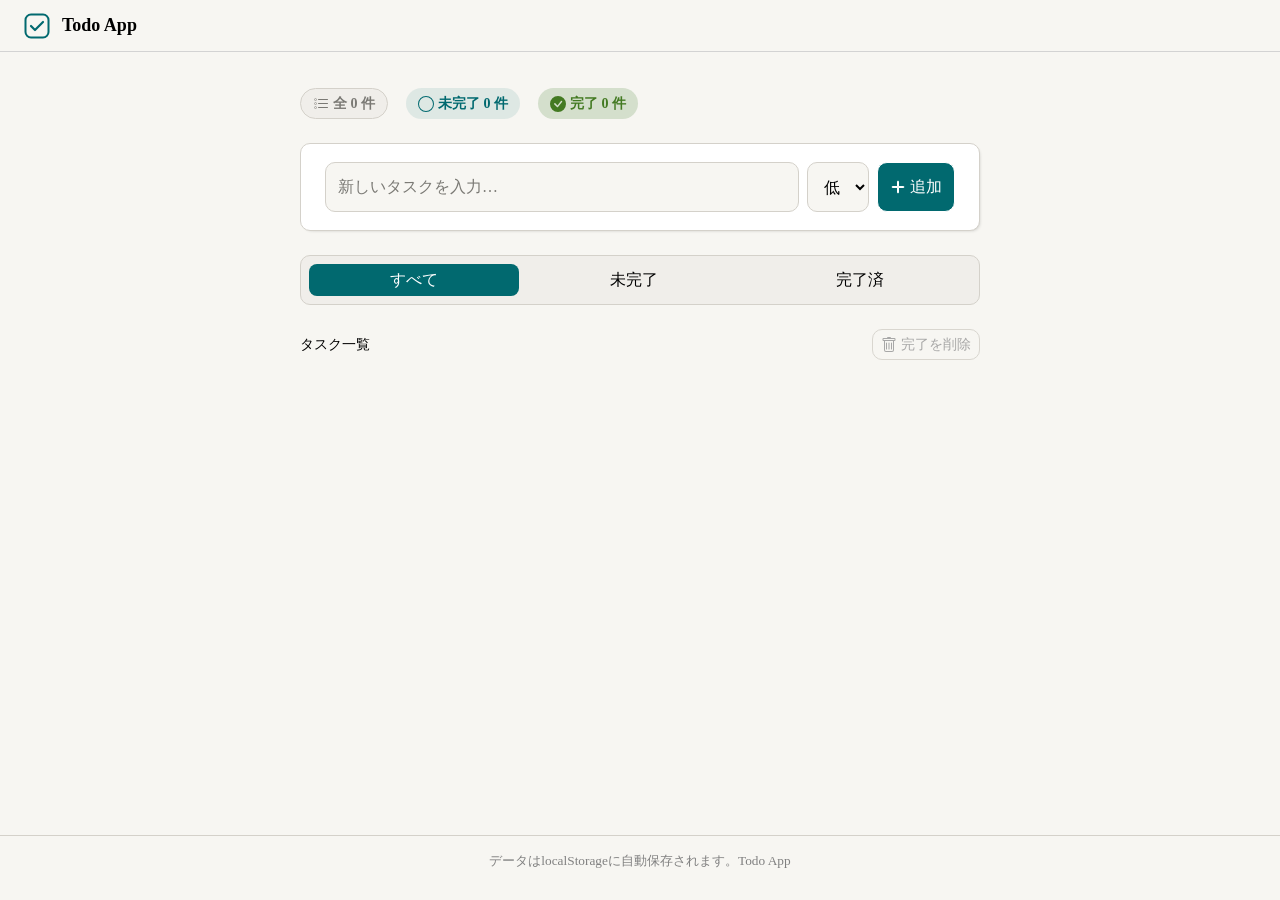
<file: TodoAppOriginal/index.html>
<!doctype html>
<html lang="ja">
  <head>
    <meta charset="UTF-8" />
    <meta name="viewport" content="width=device-width, initial-scale=1.0" />
    <link rel="stylesheet" href="style.css" />
    <title>Todo App</title>
  </head>
  <body>
    <!-- header -->
    <header>
      <div class="container">
        <a href="#">
          <svg
            width="26"
            height="26"
            viewBox="0 0 26 26"
            fill="none"
            aria-label="Logo"
          >
            <rect
              x="1.5"
              y="1.5"
              width="23"
              height="23"
              rx="5.5"
              stroke="currentColor"
              stroke-width="2"
            />
            <path
              d="M7 13l4 4 8-8"
              stroke="currentColor"
              stroke-width="2.2"
              stroke-linecap="round"
              stroke-linejoin="round"
            />
          </svg>
          <h1>Todo App</h1>
        </a>
        <!-- 未実装 -->
        <!-- <button aria-label="テーマ切り替え">
          <svg
            width="16"
            height="16"
            fill="currentColor"
            class="bi bi-moon-fill"
            viewBox="0 0 16 16"
          >
            <path
              d="M6 .278a.77.77 0 0 1 .08.858 7.2 7.2 0 0 0-.878 3.46c0 4.021 3.278 7.277 7.318 7.277q.792-.001 1.533-.16a.79.79 0 0 1 .81.316.73.73 0 0 1-.031.893A8.35 8.35 0 0 1 8.344 16C3.734 16 0 12.286 0 7.71 0 4.266 2.114 1.312 5.124.06A.75.75 0 0 1 6 .278"
            />
          </svg>
        </button> -->
      </div>
    </header>
    <!-- main -->
    <main>
      <div>
        <!-- status tags section -->
        <section id="status-tags" class="container">
          <div id="status-tag-all" class="container">
            <svg
              width="16"
              height="16"
              fill="currentColor"
              class="bi bi-list-task"
              viewBox="0 0 16 16"
            >
              <path
                fill-rule="evenodd"
                d="M2 2.5a.5.5 0 0 0-.5.5v1a.5.5 0 0 0 .5.5h1a.5.5 0 0 0 .5-.5V3a.5.5 0 0 0-.5-.5zM3 3H2v1h1z"
              />
              <path
                d="M5 3.5a.5.5 0 0 1 .5-.5h9a.5.5 0 0 1 0 1h-9a.5.5 0 0 1-.5-.5M5.5 7a.5.5 0 0 0 0 1h9a.5.5 0 0 0 0-1zm0 4a.5.5 0 0 0 0 1h9a.5.5 0 0 0 0-1z"
              />
              <path
                fill-rule="evenodd"
                d="M1.5 7a.5.5 0 0 1 .5-.5h1a.5.5 0 0 1 .5.5v1a.5.5 0 0 1-.5.5H2a.5.5 0 0 1-.5-.5zM2 7h1v1H2zm0 3.5a.5.5 0 0 0-.5.5v1a.5.5 0 0 0 .5.5h1a.5.5 0 0 0 .5-.5v-1a.5.5 0 0 0-.5-.5zm1 .5H2v1h1z"
              />
            </svg>
            <p>全 <span id="status-all">0</span> 件</p>
          </div>
          <div id="status-tag-active" class="container">
            <svg
              width="16"
              height="16"
              fill="currentColor"
              class="bi bi-circle"
              viewBox="0 0 16 16"
            >
              <path
                d="M8 15A7 7 0 1 1 8 1a7 7 0 0 1 0 14m0 1A8 8 0 1 0 8 0a8 8 0 0 0 0 16"
              />
            </svg>
            <p>未完了 <span id="status-active">0</span> 件</p>
          </div>
          <div id="status-tag-done" class="container">
            <svg
              width="16"
              height="16"
              fill="currentColor"
              class="bi bi-check-circle-fill"
              viewBox="0 0 16 16"
            >
              <path
                d="M16 8A8 8 0 1 1 0 8a8 8 0 0 1 16 0m-3.97-3.03a.75.75 0 0 0-1.08.022L7.477 9.417 5.384 7.323a.75.75 0 0 0-1.06 1.06L6.97 11.03a.75.75 0 0 0 1.079-.02l3.992-4.99a.75.75 0 0 0-.01-1.05z"
              />
            </svg>
            <p>完了 <span id="status-done">0</span> 件</p>
          </div>
        </section>
        <!-- task form -->
        <section id="task-form">
          <div class="container">
            <input
              aria-label="タスク名"
              type="text"
              id="task-input"
              placeholder="新しいタスクを入力…"
              maxlength="100"
              autocomplete="off"
            />
            <select aria-label="優先度" id="task-select">
              <option value="低">低</option>
              <option value="中">中</option>
              <option value="高">高</option>
            </select>
            <button id="task-button" class="container">
              <svg
                width="16"
                height="16"
                fill="currentColor"
                class="bi bi-plus-lg"
                viewBox="0 0 16 16"
              >
                <path
                  fill-rule="evenodd"
                  d="M8 2a.5.5 0 0 1 .5.5v5h5a.5.5 0 0 1 0 1h-5v5a.5.5 0 0 1-1 0v-5h-5a.5.5 0 0 1 0-1h5v-5A.5.5 0 0 1 8 2"
                />
              </svg>
              <span>追加</span>
            </button>
          </div>
        </section>
        <!-- status filter -->
        <section id="status-filter">
          <div class="container">
            <button id="filter-all">すべて</button>
            <button id="filter-active">未完了</button>
            <button id="filter-done">完了済</button>
          </div>
        </section>
        <!-- task -->
        <section id="task">
          <div id="task-header" class="container">
            <p>タスク一覧</p>
            <button class="container">
              <svg
                width="16"
                height="16"
                fill="currentColor"
                class="bi bi-trash"
                viewBox="0 0 16 16"
              >
                <path
                  d="M5.5 5.5A.5.5 0 0 1 6 6v6a.5.5 0 0 1-1 0V6a.5.5 0 0 1 .5-.5m2.5 0a.5.5 0 0 1 .5.5v6a.5.5 0 0 1-1 0V6a.5.5 0 0 1 .5-.5m3 .5a.5.5 0 0 0-1 0v6a.5.5 0 0 0 1 0z"
                />
                <path
                  d="M14.5 3a1 1 0 0 1-1 1H13v9a2 2 0 0 1-2 2H5a2 2 0 0 1-2-2V4h-.5a1 1 0 0 1-1-1V2a1 1 0 0 1 1-1H6a1 1 0 0 1 1-1h2a1 1 0 0 1 1 1h3.5a1 1 0 0 1 1 1zM4.118 4 4 4.059V13a1 1 0 0 0 1 1h6a1 1 0 0 0 1-1V4.059L11.882 4zM2.5 3h11V2h-11z"
                />
              </svg>
              完了を削除
            </button>
          </div>
          <div id="task-body">
            <article class="container">
              <input
                type="checkbox"
                name="task"
                class="task-check"
                aria-label="タスク完了チェック"
              />
              <div class="task-body">
                <p class="task-body-main">タスクサンプル</p>
                <p class="task-body-sub container">
                  優先度：低　<svg
                    width="12"
                    height="12"
                    fill="currentColor"
                    class="bi bi-clock"
                    viewBox="0 0 16 16"
                  >
                    <path
                      d="M8 3.5a.5.5 0 0 0-1 0V9a.5.5 0 0 0 .252.434l3.5 2a.5.5 0 0 0 .496-.868L8 8.71z"
                    />
                    <path
                      d="M8 16A8 8 0 1 0 8 0a8 8 0 0 0 0 16m7-8A7 7 0 1 1 1 8a7 7 0 0 1 14 0"
                    /></svg
                  >&nbsp;<time>2026-7-9 05:02</time>
                </p>
              </div>
              <button class="task-button" aria-label="タスク削除ボタン">
                <svg
                  width="16"
                  height="16"
                  fill="currentColor"
                  class="bi bi-trash"
                  viewBox="0 0 16 16"
                >
                  <path
                    d="M5.5 5.5A.5.5 0 0 1 6 6v6a.5.5 0 0 1-1 0V6a.5.5 0 0 1 .5-.5m2.5 0a.5.5 0 0 1 .5.5v6a.5.5 0 0 1-1 0V6a.5.5 0 0 1 .5-.5m3 .5a.5.5 0 0 0-1 0v6a.5.5 0 0 0 1 0z"
                  />
                  <path
                    d="M14.5 3a1 1 0 0 1-1 1H13v9a2 2 0 0 1-2 2H5a2 2 0 0 1-2-2V4h-.5a1 1 0 0 1-1-1V2a1 1 0 0 1 1-1H6a1 1 0 0 1 1-1h2a1 1 0 0 1 1 1h3.5a1 1 0 0 1 1 1zM4.118 4 4 4.059V13a1 1 0 0 0 1 1h6a1 1 0 0 0 1-1V4.059L11.882 4zM2.5 3h11V2h-11z"
                  />
                </svg>
              </button>
            </article>
          </div>
        </section>
      </div>
    </main>
    <footer>
      <small>データはlocalStorageに自動保存されます。Todo App</small>
    </footer>
    <script src="task_store.js" defer></script>
    <script src="filter_task.js" defer></script>
    <script src="add_task.js" defer></script>
    <script src="completed_task.js" defer></script>
    <script src="delete_task.js" defer></script>
  </body>
</html>
</file>
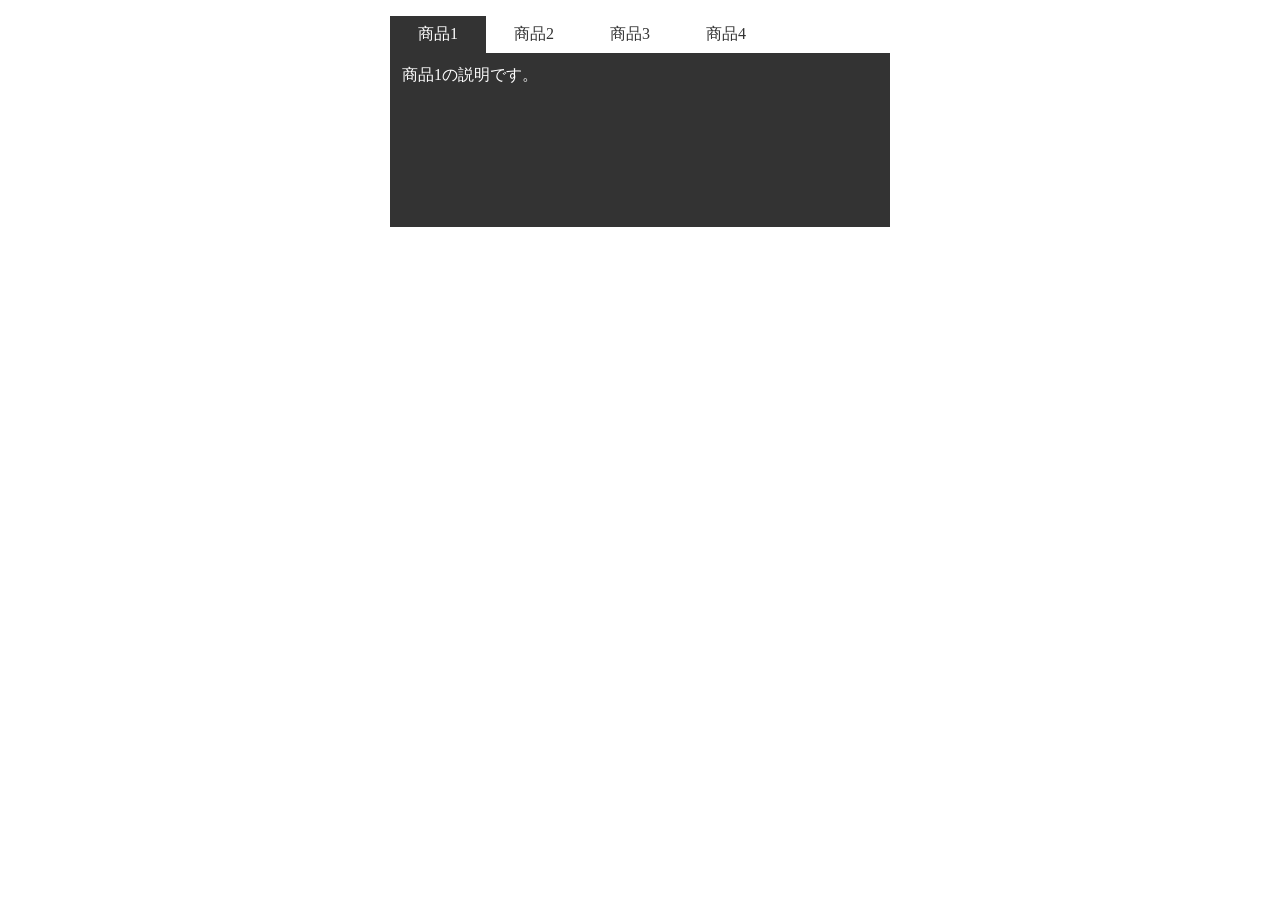
<file: 01/02.html>
<!doctype html>
<html lang="ja">
  <head>
    <meta charset="utf-8" />
    <title>My Playground</title>
    <style>
      .container {
        margin: 16px auto;
        width: 500px;
      }
      .tabs {
        list-style: none;
        padding: 0;
        margin: 0;
        display: flex;
      }
      .tabs li a {
        display: inline-block;
        width: 80px;
        text-align: center;
        padding: 8px;
        color: #333;
        text-decoration: none;
      }
      .tabs li a.active {
        background: #333;
        color: #fff;
      }
      .content.active {
        background: #333;
        color: #fff;
        min-height: 150px;
        padding: 12px;
        display: block;
      }
      .content {
        display: none;
      }
    </style>
  </head>
  <body>
    <div class="container">
      <ul class="tabs">
        <li><a href="#" class="active" data-id="p1">商品1</a></li>
        <li><a href="#" data-id="p2">商品2</a></li>
        <li><a href="#" data-id="p3">商品3</a></li>
        <li><a href="#" data-id="p4">商品4</a></li>
      </ul>
      <section class="content active" id="p1">商品1の説明です。</section>
      <section class="content" id="p2">商品2の説明です。</section>
      <section class="content" id="p3">商品3の説明です。</section>
      <section class="content" id="p4">商品4の説明です。</section>
    </div>
    <script>
      // タブのリンク要素を取得
      const tabs = document.querySelectorAll(".tabs li a");
      // コンテンツの要素を取得
      const contents = document.querySelectorAll(".content");

      // すべてのタブ要素に対して処理を実行
      tabs.forEach((clickedItem) => {
        // タブがクリックされたときの処理
        clickedItem.addEventListener("click", (e) => {
          // リンクによるページ遷移を抑制
          e.preventDefault();

          // いったんすべてのタブを非アクティブにする
          tabs.forEach((item) => {
            item.classList.remove("active");
          });
          // クリックされたタブだけアクティブにする
          clickedItem.classList.add("active");

          // いったんすべてのコンテンツ要素を非アクティブにする
          contents.forEach((content) => {
            content.classList.remove("active");
          });
          // クリックされたタブに対応するコンテンツ要素だけアクティブにする
          document
            .getElementById(clickedItem.dataset.id)
            .classList.add("active");
        });
      });
    </script>
  </body>
</html>
</file>
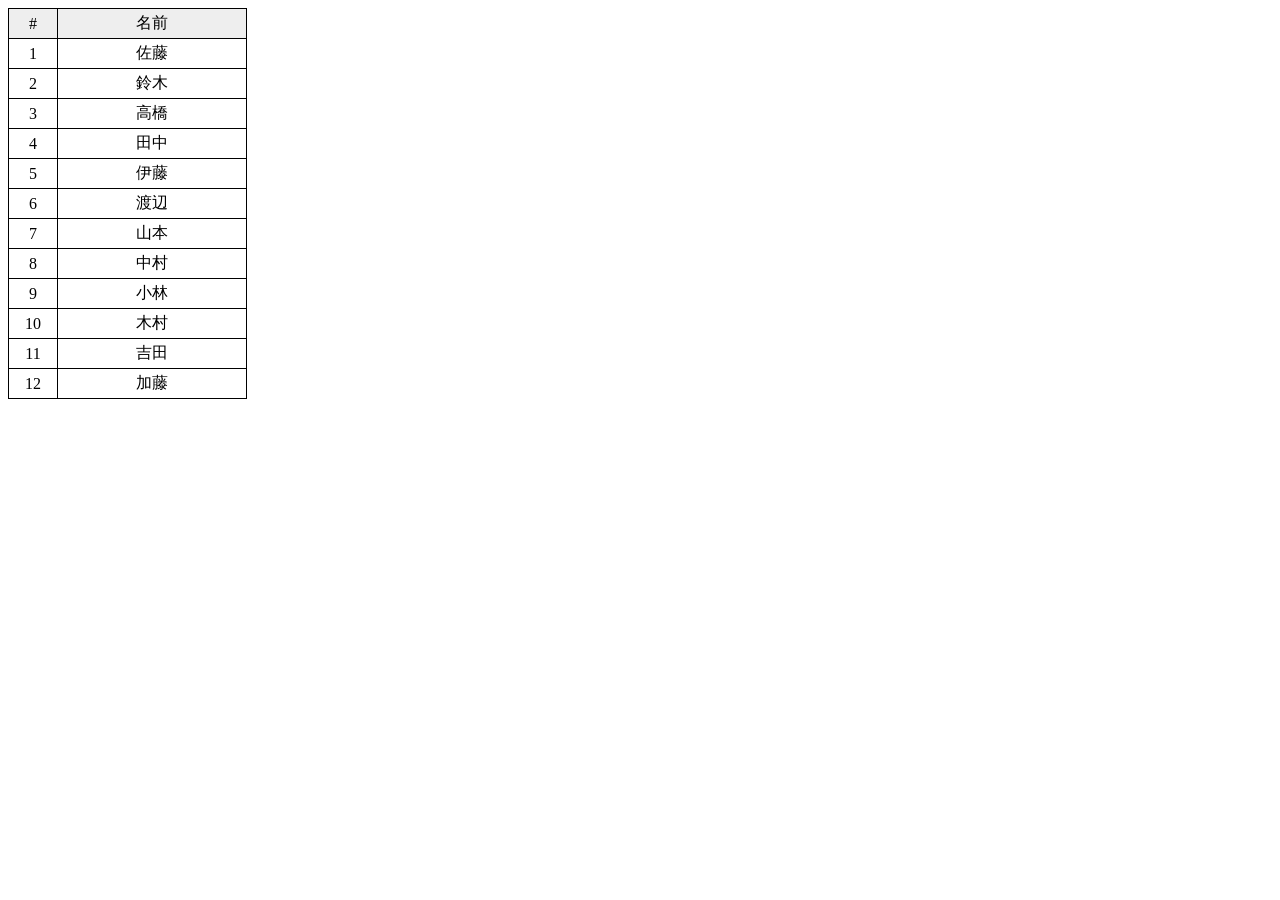
<file: 01/03.html>
<!doctype html>
<html lang="ja">
  <head>
    <meta charset="utf-8" />
    <title>My Playground</title>
    <style>
      table {
        border-collapse: collapse;
      }
      th {
        font-weight: normal;
        background: #eee;
      }
      th,
      td {
        padding: 4px;
        border: 1px solid;
        text-align: center;
      }
      th:nth-child(1) {
        width: 40px;
      }
      th:nth-child(2) {
        width: 180px;
      }
    </style>
  </head>
  <body>
    <table>
      <thead>
        <tr>
          <th>#</th>
          <th>名前</th>
        </tr>
      </thead>
      <tbody id="names"></tbody>
    </table>
    <script>
      // 名前の配列を定義
      const names = [
        "佐藤",
        "鈴木",
        "高橋",
        "田中",
        "伊藤",
        "渡辺",
        "山本",
        "中村",
        "小林",
        "木村",
        "吉田",
        "加藤",
      ];

      // 配列のすべての要素に対して処理を実行
      names.forEach((name, index) => {
        // 新しいtr要素を作成
        const tr = document.createElement("tr");
        // インデックス用のtd要素を作成し、インデックスを設定
        const indexTd = document.createElement("td");
        indexTd.textContent = index + 1;
        // 名前用のtd要素を作成し、名前を設定
        const nameTd = document.createElement("td");
        nameTd.textContent = name;
        // インデックス用のtd要素をtr要素に追加
        tr.appendChild(indexTd);
        // 名前用のtd要素をtr要素に追加
        tr.appendChild(nameTd);
        // tr要素をテーブルのtbody要素に追加
        document.getElementById("names").appendChild(tr);
      });
    </script>
  </body>
</html>
</file>
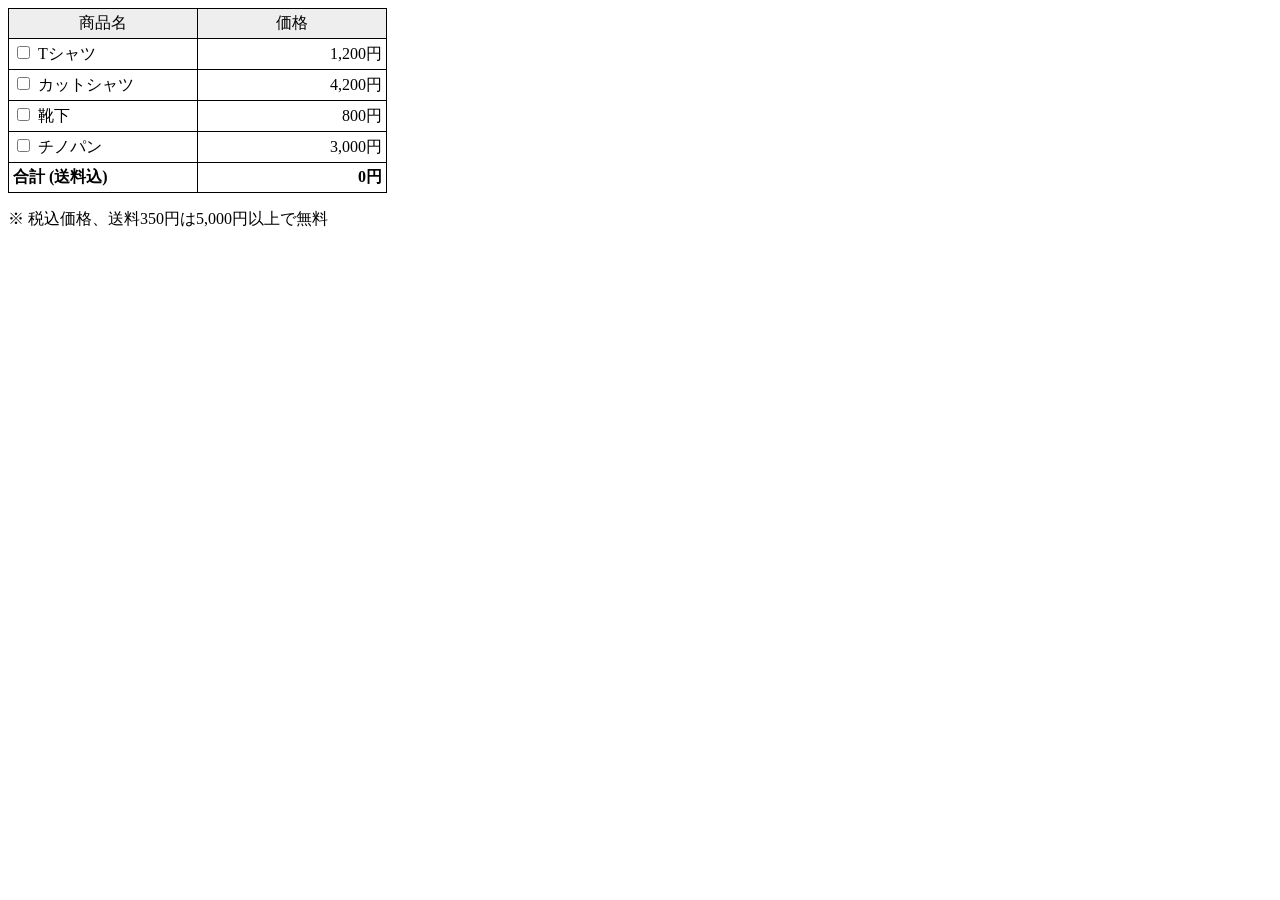
<file: 01/04.html>
<!doctype html>
<html lang="ja">
  <head>
    <meta charset="utf-8" />
    <title>My Playground</title>
    <style>
      table {
        border-collapse: collapse;
      }
      th {
        font-weight: normal;
        background: #eee;
      }
      th,
      td {
        padding: 4px;
        border: 1px solid;
      }
      th:nth-child(1) {
        width: 180px;
      }
      th:nth-child(2) {
        width: 180px;
      }
      td:nth-child(2) {
        text-align: right;
      }
      tr:last-child {
        font-weight: bold;
      }
      input[type="checkbox"] {
        margin-right: 8px;
      }
    </style>
  </head>
  <body>
    <table>
      <thead>
        <tr>
          <th>商品名</th>
          <th>価格</th>
        </tr>
      </thead>
      <tbody id="items">
        <tr>
          <td>合計 (送料込)</td>
          <td><span id="total">0</span>円</td>
        </tr>
      </tbody>
    </table>
    <p>※ 税込価格、送料350円は5,000円以上で無料</p>
    <script>
      // 合計金額を0で初期化
      let total = 0;
      // 送料を定義するための変数
      let shipping;
      // HTMLからitemsというIDを持つテーブル要素を取得
      const table = document.getElementById("items");
      // HTMLからtotalというIDを持つspan要素を取得
      const totalSpan = document.getElementById("total");
      // 商品データを格納した配列
      const items = [
        { name: "Tシャツ", price: 1200 },
        { name: "カットシャツ", price: 4200 },
        { name: "靴下", price: 800 },
        { name: "チノパン", price: 3000 },
      ];

      // すべての商品データに対して処理を行う
      items.forEach((item) => {
        // 新しいtr要素を作成
        const tr = document.createElement("tr");
        // 新しいtd要素を作成
        const nameTd = document.createElement("td");
        // 商品名のテキストを作成
        const nameText = document.createTextNode(item.name);
        // チェックボックスを作成
        const checkbox = document.createElement("input");
        // チェックボックスのタイプを設定
        checkbox.type = "checkbox";
        // チェックボックスがチェックされたときの処理
        checkbox.addEventListener("change", () => {
          // チェックされている場合、合計金額を加算
          if (checkbox.checked) {
            total += Number(item.price);
          } else {
            // チェックされていない場合、合計金額から減算
            total -= Number(item.price);
          }
          // 合計金額が5000以上または0の場合、送料は0
          if (total >= 5000 || total === 0) {
            shipping = 0;
          } else {
            // それ以外の場合、送料は350
            shipping = 350;
          }
          // 合計金額と送料を加算し、totalSpanに表示
          totalSpan.textContent = (total + shipping).toLocaleString();
        });
        // 新しいtd要素を作成
        const priceTd = document.createElement("td");
        // 価格をテキストとしてtd要素に追加
        priceTd.textContent = item.price.toLocaleString() + "円";
        // td要素にチェックボックスと商品名を追加
        nameTd.appendChild(checkbox);
        nameTd.appendChild(nameText);
        // tr要素に商品名のtd要素と価格のtd要素を追加
        tr.appendChild(nameTd);
        tr.appendChild(priceTd);
        // tr要素をテーブルの最後の行の前に挿入
        table.insertBefore(tr, table.rows[table.rows.length - 1]);
      });
    </script>
  </body>
</html>
</file>
<file: TodoAppOriginal/style.css>
@charset "utf-8";
@import url("common.css");
@import url("reset.css");
@import url("animation.css");

/* body */
body {
  background: #f7f6f2;
}

/* header */
header {
  border-bottom: solid 1px lightgray;
}
header > div {
  justify-content: space-between;
  padding: 12px 24px;
}

header > div > a {
  display: flex;
  align-items: center;
  gap: 12px;
}

header > div > a > svg {
  color: #01696f;
}

header h1 {
  font-size: 18px;
}

header button {
  width: 36px;
  height: 36px;
  display: flex;
  justify-content: center;
  align-items: center;
  border: solid 1px lightgray;
  border-radius: 50%;
  color: #7a7974;
}

/* main */
main {
  max-width: 680px;
  min-height: 87vh;
  padding: 12px 0;
  margin: 0 auto;
}

/* status-tags */
#status-tags {
  margin: 24px 0;
  gap: 18px;
  justify-content: start;
}
#status-tag-all,
#status-tag-active,
#status-tag-done {
  align-items: center;
  gap: 4px;
  font-size: 14px;
  font-weight: 600;
  border-radius: 20px;
  padding: 4px 12px;
}

#status-tag-all {
  border: solid 1px;
  color: #7a7974;
  background: #f0eeea;
  border-color: #d4d1ca;
}

#status-tag-active {
  color: #01696f;
  background: rgba(1, 105, 111, 0.1);
}

#status-tag-done {
  color: #437a22;
  background: #d4dfcc;
}

/* task-form */
#task-form {
  margin: 24px 0;
}
#task-form > div {
  width: 100%;
  background: #ffffff;
  padding: 18px 24px;
  border: 1px solid #d4d1ca;
  border-radius: 10px;
  box-shadow: 2px 2px 4px -4px gray;
  gap: 8px;
}

#task-input {
  padding: 12px;
  border: 1px solid #d4d1ca;
  background: #f7f6f2;
  border-radius: 10px;
  font-weight: 400;
  flex: 1;
}

#task-input::placeholder {
  font-weight: 400;
  color: #7a7974;
}

#task-input:focus {
  outline: none;
  border-color: #01696f;
  box-shadow: 0 0 0 3px rgba(1, 105, 111, 0.15);
}

#task-select {
  padding: 12px;
  border: 1px solid #d4d1ca;
  border-radius: 10px;
  background: #f7f6f2;
}

#task-button {
  padding: 12px;
  gap: 4px;
  border: 1px solid;
  border-radius: 10px;
  background: #01696f;
  color: #ffffff;
  font-weight: 500;
  align-items: center;
}

#task-button:hover {
  background: #0c4e54;
}

#task-button > svg {
  stroke: currentColor;
}

/* status filter */
#status-filter {
  margin: 24px 0;
}
#status-filter > div {
  width: 100%;
  background: #f0eeea;
  border: 1px solid #d4d1ca;
  border-radius: 10px;
  padding: 8px;
  justify-content: space-between;
  gap: 4px;
}

#filter-all,
#filter-active,
#filter-done {
  flex: 1;
}

#status-filter button.is-active {
  padding: 4px 0;
  border-radius: 8px;
  background: #01696f;
  color: #ffffff;
}

/* task */

/* task-header */
#task-header {
  justify-content: space-between;
  align-items: center;
  margin: 8px 0;
}

#task-header > p {
  font-size: 14px;
}

#task-header > button {
  border: 1px solid #d4d1ca;
  border-radius: 10px;
  align-items: center;
  gap: 4px;
  padding: 4px 8px;
  font-size: 14px;
  color: #9a9a9a;
  opacity: 0.85;
}

#task-header > button:hover {
  background: #ffe6ee;
  border-color: #ffb6c1;
  color: #d6336c;
}

#task-body > article {
  width: 100%;
  background: #ffffff;
  border: 1px solid #d4d1ca;
  border-radius: 10px;
  padding: 14px 12px;
  justify-content: space-between;
  align-items: center;
  gap: 16px;
}

.task-check {
  width: 20px;
  height: 20px;
  border-radius: 5px;
  background: #f7f6f2;
  border: 2px solid #d4d1ca;
  cursor: pointer;
  position: relative;
}

.task-check:checked {
  background: #01696f;
  border-color: #01696f;
}

.task-check::after {
  content: "";
  position: absolute;
  top: 50%;
  left: 50%;
  width: 6px;
  height: 10px;
  border: solid #fff;
  border-width: 0 2px 2px 0;
  transform: translate(-50%, -60%) rotate(45deg);
  opacity: 0;
}

.task-check:checked::after {
  opacity: 1;
}

.task-body {
  flex: 1;
}

.task-body-sub {
  font-size: 12px;
  align-items: center;
  line-height: 3em;
}

.task-button {
  color: #9a9a9a;
  opacity: 0.85;
}

article.complete {
  opacity: 0.6;
  text-decoration: line-through;
}

/* footer */
footer {
  padding: 12px 0;
  border-top: 1px solid #d4d1ca;
  text-align: center;
}
small {
  color: gray;
}
</file>
